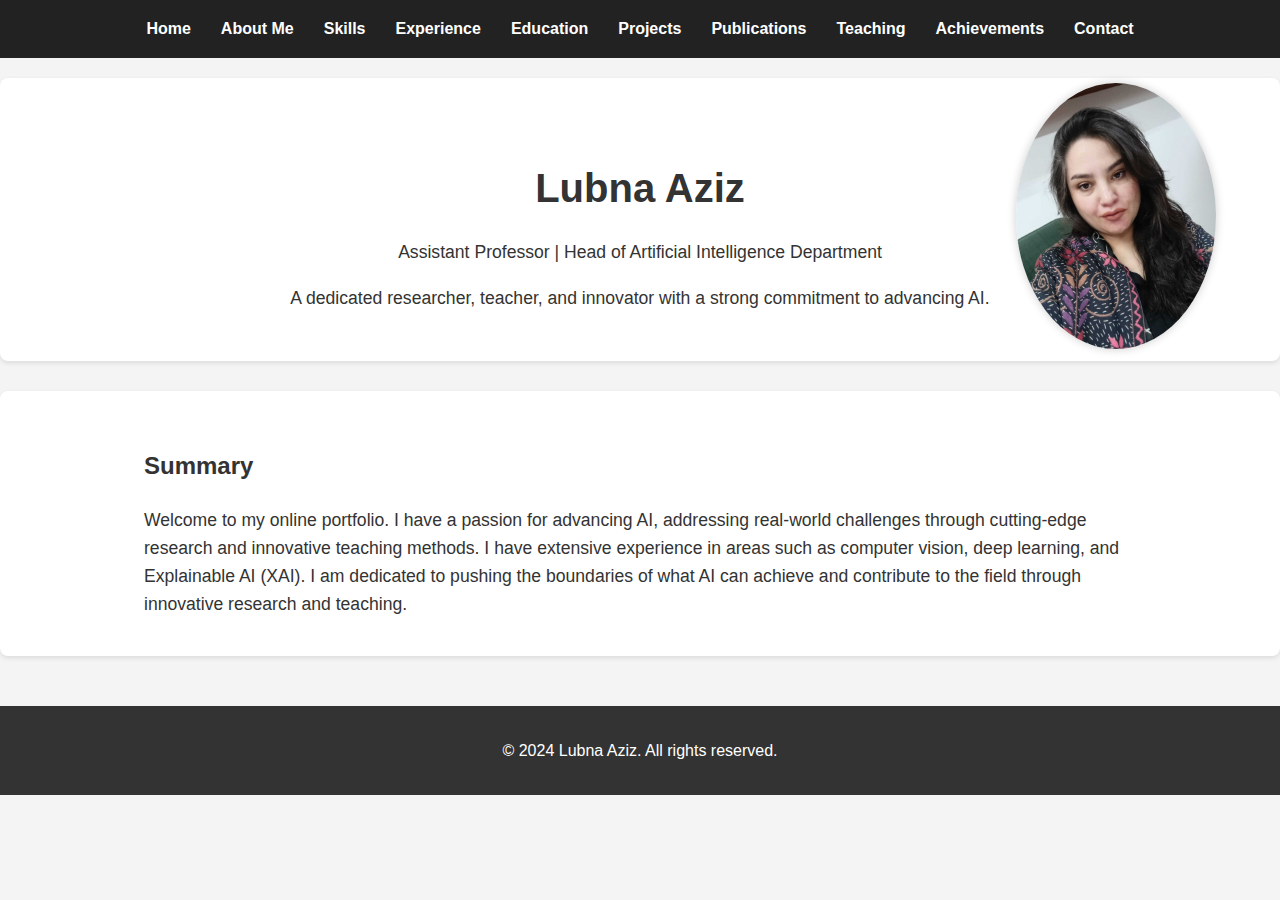
<file: index.html>
<!DOCTYPE html>
<html lang="en">
<head>
    <meta charset="UTF-8">
    <meta name="viewport" content="width=device-width, initial-scale=1.0">
    <title>Lubna Aziz - Portfolio</title>
    <link rel="stylesheet" href="style.css">
</head>
<body>
    <header>
        <nav>
            <ul>
                <li><a href="index.html">Home</a></li>
                <li><a href="about.html">About Me</a></li>
                 <li><a href="skills.html">Skills</a></li>
                <li><a href="experience.html">Experience</a></li>
                <li><a href="education.html">Education</a></li>
                <li><a href="projects.html">Projects</a></li>
                 <li><a href="publications.html">Publications</a></li>
                 <li><a href="teaching.html">Teaching</a></li>
                 <li><a href="achievements.html">Achievements</a></li>
                <li><a href="contact.html">Contact</a></li>
            </ul>
        </nav>
    </header>

    <main>
        <section class="hero">
            <div class="container">
                <h1>Lubna Aziz</h1>
                <p>Assistant Professor | Head of Artificial Intelligence Department</p>
                <p>A dedicated researcher, teacher, and innovator with a strong commitment to advancing AI.</p>
            </div>
             <div class="profile-photo">
             <img src="profile-photo.jpeg" alt="Lubna Aziz" width="200" />
            </div>
        </section>

        <section class="summary">
        <div class = "container">
          <h2>Summary</h2>
          <p>Welcome to my online portfolio. I have a passion for advancing AI, addressing real-world challenges through cutting-edge research and innovative teaching methods. I have extensive experience in areas such as computer vision, deep learning, and Explainable AI (XAI). I am dedicated to pushing the boundaries of what AI can achieve and contribute to the field through innovative research and teaching. </p>
        </div>
        </section>
    </main>

    <footer>
      <p>© 2024 Lubna Aziz. All rights reserved.</p>
  </footer>
</body>
</html>
</file>
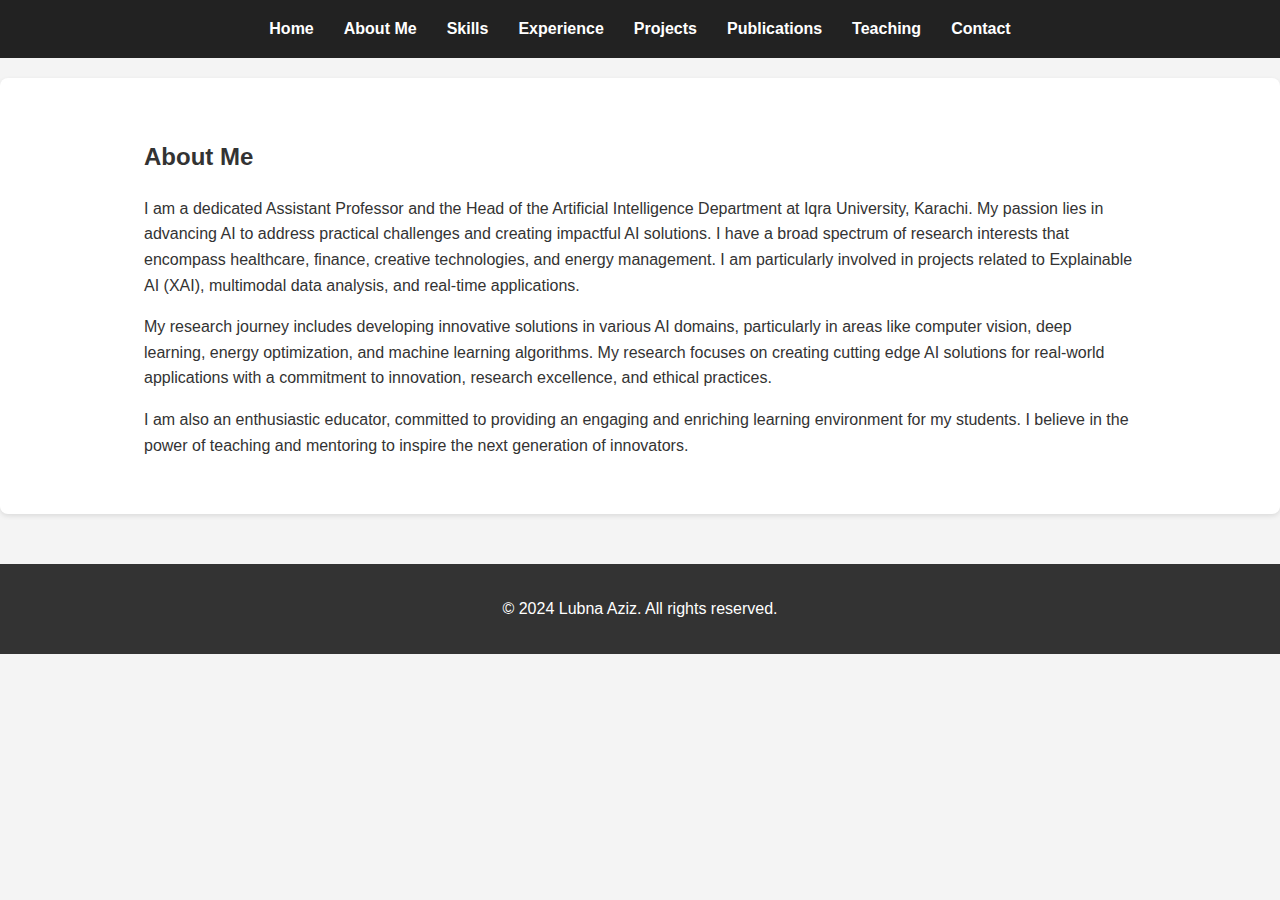
<file: about.html>
<!DOCTYPE html>
<html lang="en">
<head>
    <meta charset="UTF-8">
    <meta name="viewport" content="width=device-width, initial-scale=1.0">
    <title>About Lubna Aziz</title>
    <link rel="stylesheet" href="style.css">
</head>
<body>
    <header>
        <nav>
            <ul>
               <li><a href="index.html">Home</a></li>
                <li><a href="about.html">About Me</a></li>
                 <li><a href="skills.html">Skills</a></li>
                <li><a href="experience.html">Experience</a></li>
                <li><a href="projects.html">Projects</a></li>
                 <li><a href="publications.html">Publications</a></li>
                   <li><a href="teaching.html">Teaching</a></li>
                <li><a href="contact.html">Contact</a></li>
            </ul>
        </nav>
    </header>

    <main>
        <section class="about">
           <div class="container">
            <h2>About Me</h2>
           <p>
           I am a dedicated Assistant Professor and the Head of the Artificial Intelligence Department at Iqra University, Karachi. My passion lies in advancing AI to address practical challenges and creating impactful AI solutions. I have a broad spectrum of research interests that encompass healthcare, finance, creative technologies, and energy management. I am particularly involved in projects related to Explainable AI (XAI), multimodal data analysis, and real-time applications.
          </p>
            <p>
            My research journey includes developing innovative solutions in various AI domains, particularly in areas like computer vision, deep learning, energy optimization, and machine learning algorithms. My research focuses on creating cutting edge AI solutions for real-world applications with a commitment to innovation, research excellence, and ethical practices.
             </p>
             <p>
             I am also an enthusiastic educator, committed to providing an engaging and enriching learning environment for my students. I believe in the power of teaching and mentoring to inspire the next generation of innovators.
             </p>
            </div>
        </section>
    </main>
    <footer>
    <p>© 2024 Lubna Aziz. All rights reserved.</p>
    </footer>
</body>
</html>
</file>
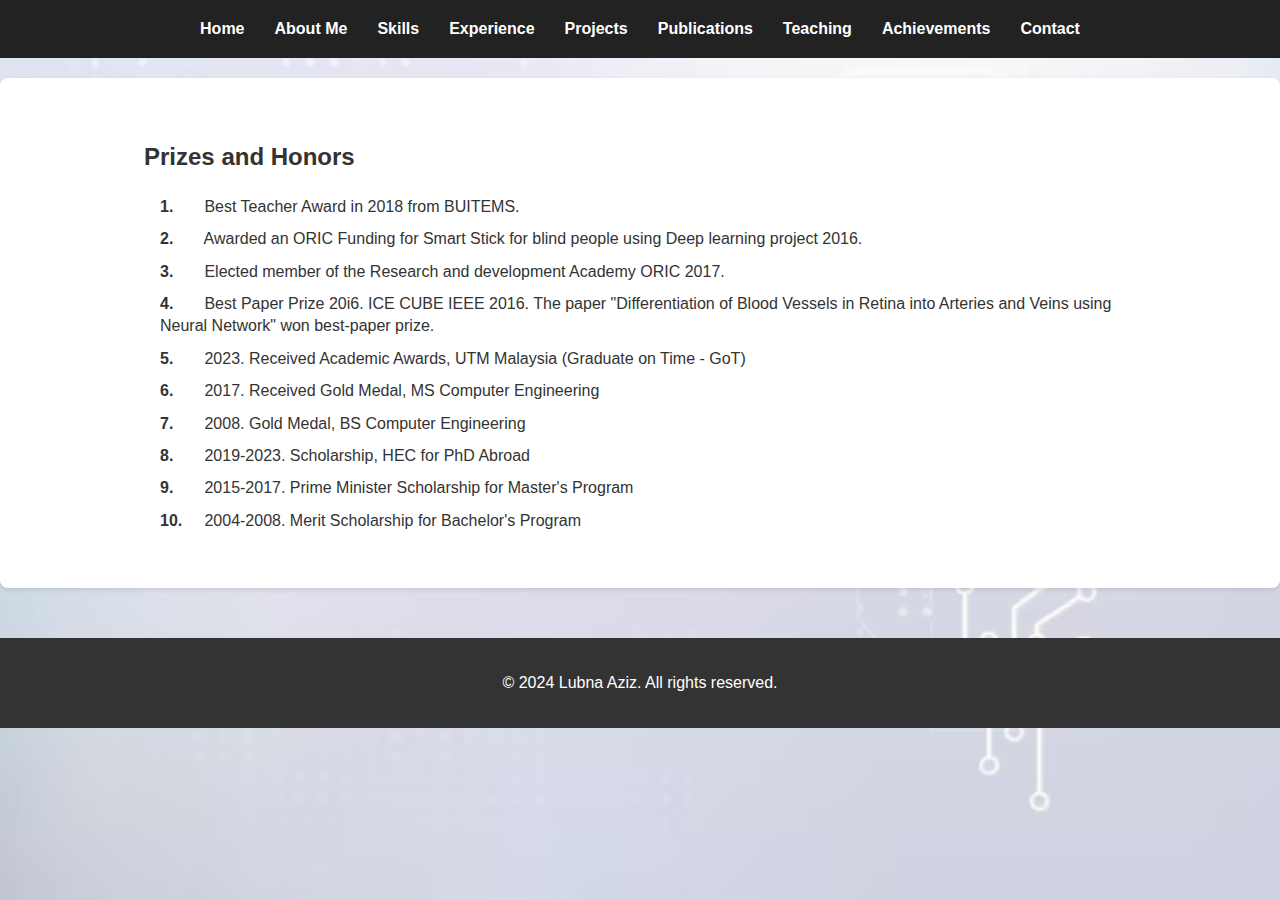
<file: achievements.html>
<!DOCTYPE html>
<html lang="en">
<head>
    <meta charset="UTF-8">
    <meta name="viewport" content="width=device-width, initial-scale=1.0">
    <title>Achievements - Lubna Aziz</title>
    <link rel="stylesheet" href="style.css">
     <style>
       body {
           background-image: url('background-image.png');
            background-size: cover;
             background-repeat: no-repeat;
            background-attachment: fixed;
        }
    </style>
</head>
<body>
   <header>
        <nav>
            <ul>
                 <li><a href="index.html">Home</a></li>
                <li><a href="about.html">About Me</a></li>
                <li><a href="skills.html">Skills</a></li>
                <li><a href="experience.html">Experience</a></li>
                <li><a href="projects.html">Projects</a></li>
                <li><a href="publications.html">Publications</a></li>
               <li><a href="teaching.html">Teaching</a></li>
                <li><a href="achievements.html">Achievements</a></li>
                 <li><a href="contact.html">Contact</a></li>
            </ul>
        </nav>
    </header>
    <main>
        <section class="achievements">
         <div class = "container">
           <h2>Prizes and Honors</h2>
            <ul>
                 <li>
                    <span class="bullet">1.</span>
                      Best Teacher Award in 2018 from BUITEMS.
                 </li>
                <li>
                    <span class="bullet">2.</span>
                    Awarded an ORIC Funding for Smart Stick for blind people using Deep learning project 2016.
                 </li>
                 <li>
                   <span class="bullet">3.</span>
                    Elected member of the Research and development Academy ORIC 2017.
                 </li>
                 <li>
                   <span class="bullet">4.</span>
                   Best Paper Prize 20i6. ICE CUBE IEEE 2016. The paper "Differentiation of Blood Vessels in Retina into Arteries and
Veins using Neural Network" won best-paper prize.
                 </li>
                 <li>
                  <span class="bullet">5.</span>
                     2023. Received Academic Awards, UTM Malaysia (Graduate on Time - GoT)
                 </li>
                <li>
                  <span class="bullet">6.</span>
                  2017. Received Gold Medal, MS Computer Engineering
                 </li>
                 <li>
                   <span class="bullet">7.</span>
                 2008. Gold Medal, BS Computer Engineering
                </li>
               <li>
                  <span class="bullet">8.</span>
                  2019-2023. Scholarship, HEC for PhD Abroad
               </li>
                <li>
                  <span class="bullet">9.</span>
                    2015-2017. Prime Minister Scholarship for Master's Program
                </li>
                <li>
                   <span class="bullet">10.</span>
                    2004-2008. Merit Scholarship for Bachelor's Program
                </li>
              </ul>
          </div>
        </section>
    </main>
    <footer>
    <p>© 2024 Lubna Aziz. All rights reserved.</p>
    </footer>
</body>
</html>
</file>
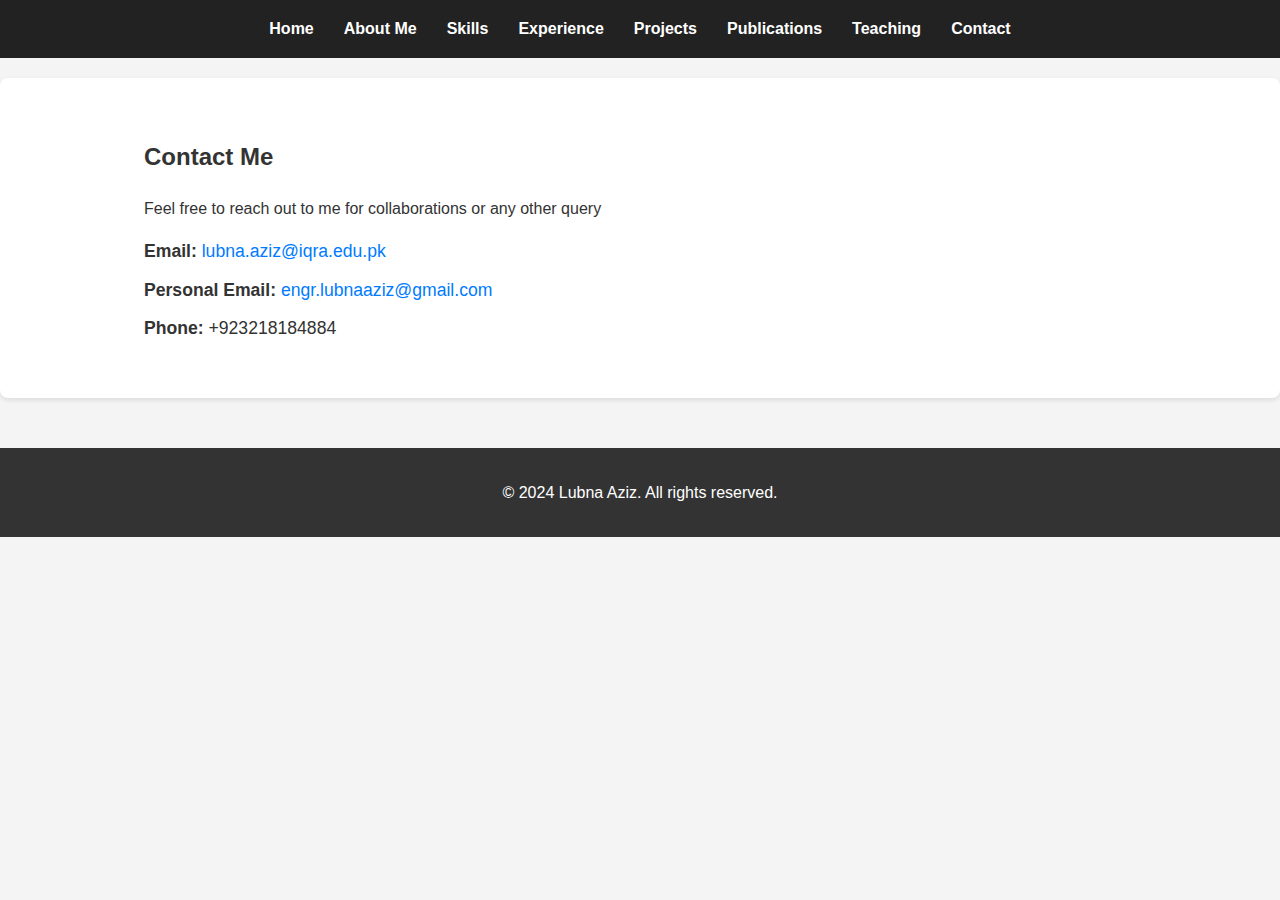
<file: contact.html>
<!DOCTYPE html>
<html lang="en">
<head>
    <meta charset="UTF-8">
    <meta name="viewport" content="width=device-width, initial-scale=1.0">
    <title>Contact - Lubna Aziz</title>
       <link rel="stylesheet" href="style.css">
</head>
<body>
    <header>
        <nav>
            <ul>
                <li><a href="index.html">Home</a></li>
                <li><a href="about.html">About Me</a></li>
                 <li><a href="skills.html">Skills</a></li>
                <li><a href="experience.html">Experience</a></li>
                <li><a href="projects.html">Projects</a></li>
                 <li><a href="publications.html">Publications</a></li>
                 <li><a href="teaching.html">Teaching</a></li>
                <li><a href="contact.html">Contact</a></li>
            </ul>
        </nav>
    </header>

    <main>
        <section class="contact">
        <div class="container">
             <h2>Contact Me</h2>
             <p>Feel free to reach out to me for collaborations or any other query</p>
              <ul>
                  <li><strong>Email:</strong> <a href="mailto:lubna.aziz@iqra.edu.pk">lubna.aziz@iqra.edu.pk</a></li>
                   <li><strong>Personal Email:</strong> <a href="mailto:engr.lubnaaziz@gmail.com">engr.lubnaaziz@gmail.com</a></li>
                  <li><strong>Phone:</strong> +923218184884</li>
             </ul>

        </div>
        </section>
    </main>
      <footer>
        <p>© 2024 Lubna Aziz. All rights reserved.</p>
    </footer>
</body>
</html>
</file>
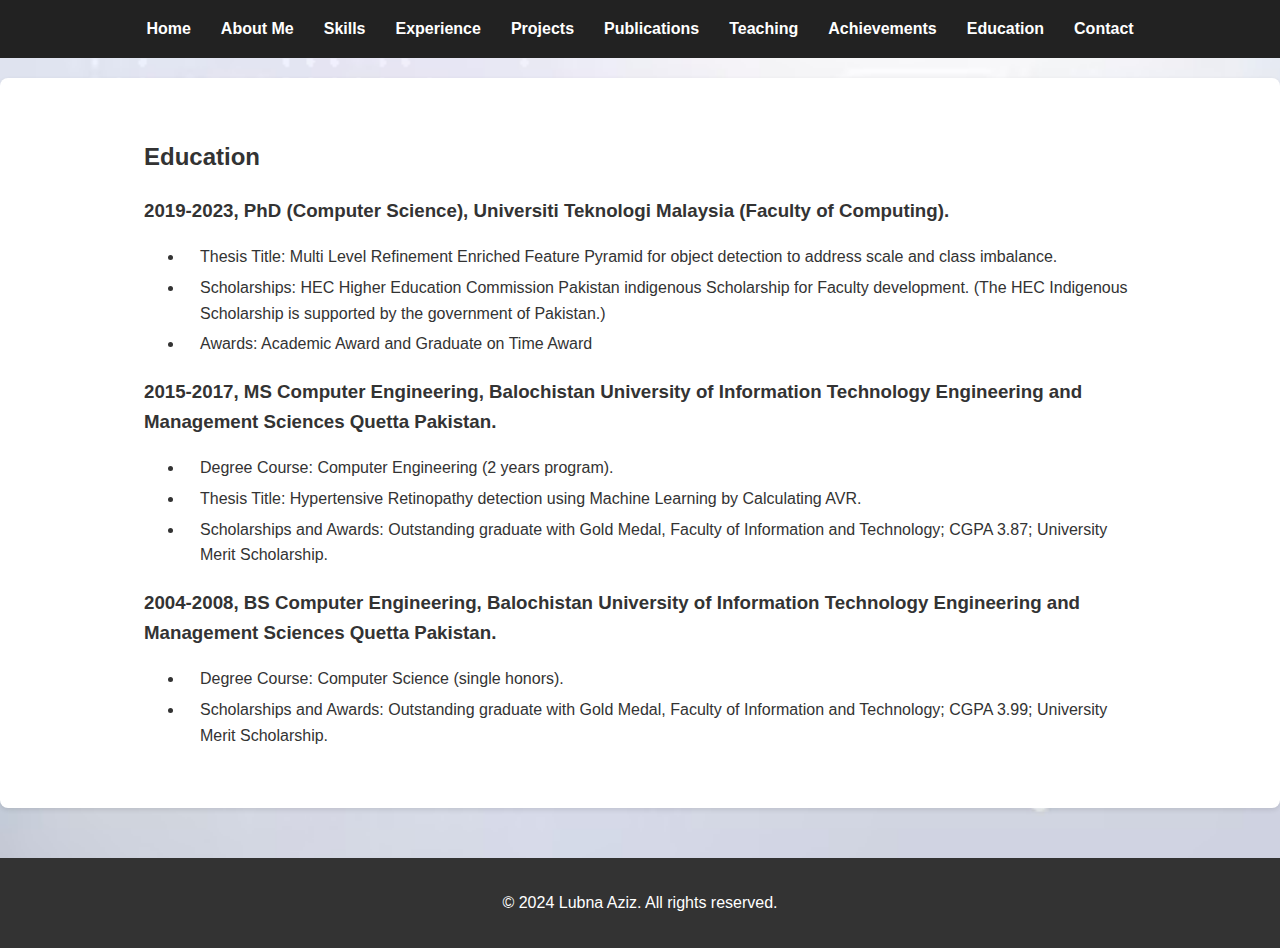
<file: education.html>
<!DOCTYPE html>
<html lang="en">
<head>
    <meta charset="UTF-8">
    <meta name="viewport" content="width=device-width, initial-scale=1.0">
    <title>Education - Lubna Aziz</title>
    <link rel="stylesheet" href="style.css">
        <style>
       body {
           background-image: url('background-image.png');
            background-size: cover;
             background-repeat: no-repeat;
            background-attachment: fixed;
        }
    </style>
</head>
<body>
   <header>
        <nav>
            <ul>
                 <li><a href="index.html">Home</a></li>
                <li><a href="about.html">About Me</a></li>
                 <li><a href="skills.html">Skills</a></li>
                <li><a href="experience.html">Experience</a></li>
                <li><a href="projects.html">Projects</a></li>
                 <li><a href="publications.html">Publications</a></li>
               <li><a href="teaching.html">Teaching</a></li>
                  <li><a href="achievements.html">Achievements</a></li>
                <li><a href="education.html">Education</a></li>
                 <li><a href="contact.html">Contact</a></li>
            </ul>
        </nav>
    </header>
    <main>
        <section class="education">
         <div class="container">
            <h2>Education</h2>
            <article>
              <h3>2019-2023, PhD (Computer Science), Universiti Teknologi Malaysia (Faculty of Computing).</h3>
               <ul>
                  <li>Thesis Title: Multi Level Refinement Enriched Feature Pyramid for object detection to address scale and class imbalance.</li>
                  <li>Scholarships: HEC Higher Education Commission Pakistan indigenous Scholarship for Faculty development. (The HEC Indigenous Scholarship is supported by the government of Pakistan.)</li>
                   <li>Awards: Academic Award and Graduate on Time Award</li>
                </ul>
            </article>
            <article>
              <h3>2015-2017, MS Computer Engineering, Balochistan University of Information Technology Engineering and Management Sciences Quetta Pakistan.</h3>
              <ul>
                 <li>Degree Course: Computer Engineering (2 years program).</li>
                <li>Thesis Title: Hypertensive Retinopathy detection using Machine Learning by Calculating AVR.</li>
                  <li>Scholarships and Awards: Outstanding graduate with Gold Medal, Faculty of Information and Technology; CGPA 3.87; University Merit Scholarship.</li>
               </ul>
             </article>
             <article>
               <h3>2004-2008, BS Computer Engineering, Balochistan University of Information Technology Engineering and Management Sciences Quetta Pakistan.</h3>
                 <ul>
                     <li>Degree Course: Computer Science (single honors).</li>
                     <li>Scholarships and Awards: Outstanding graduate with Gold Medal, Faculty of Information and Technology; CGPA 3.99; University Merit Scholarship.</li>
                  </ul>
              </article>
         </div>
        </section>
    </main>
    <footer>
        <p>© 2024 Lubna Aziz. All rights reserved.</p>
    </footer>
</body>
</html>
</file>
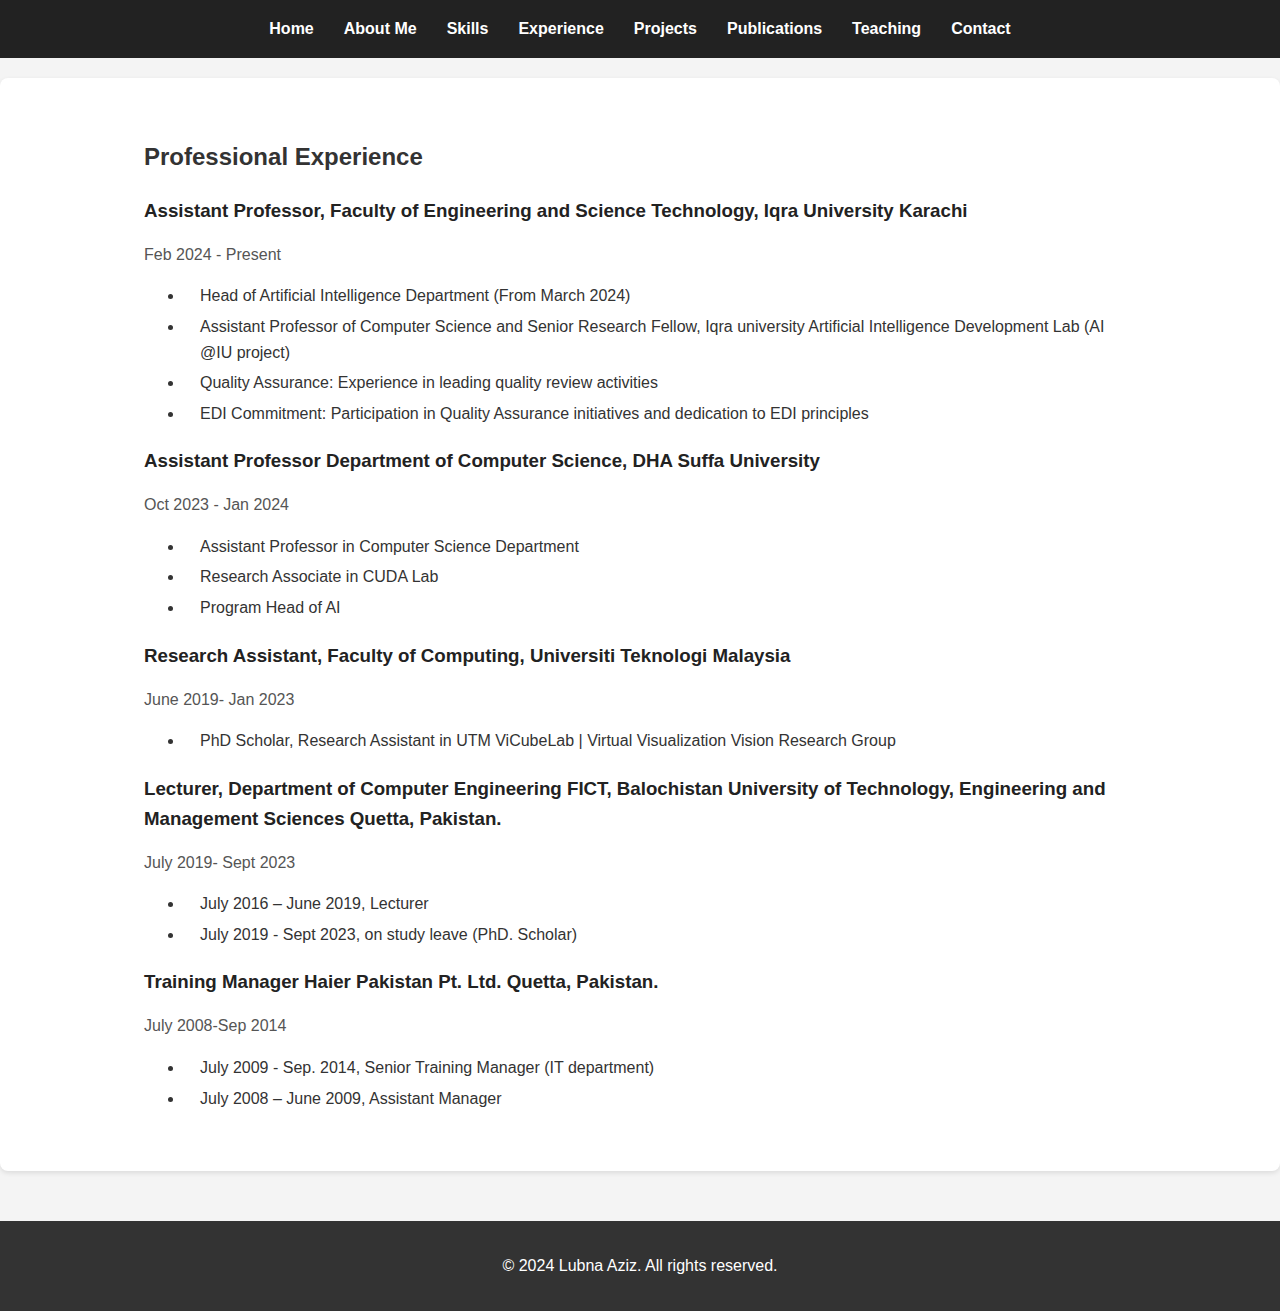
<file: experience.html>
<!DOCTYPE html>
<html lang="en">
<head>
    <meta charset="UTF-8">
    <meta name="viewport" content="width=device-width, initial-scale=1.0">
    <title>Experience - Lubna Aziz</title>
       <link rel="stylesheet" href="style.css">
</head>
<body>
     <header>
        <nav>
            <ul>
                <li><a href="index.html">Home</a></li>
                <li><a href="about.html">About Me</a></li>
                 <li><a href="skills.html">Skills</a></li>
                <li><a href="experience.html">Experience</a></li>
                <li><a href="projects.html">Projects</a></li>
                 <li><a href="publications.html">Publications</a></li>
                   <li><a href="teaching.html">Teaching</a></li>
                <li><a href="contact.html">Contact</a></li>
            </ul>
        </nav>
    </header>

    <main>
        <section class="experience">
         <div class="container">
            <h2>Professional Experience</h2>

            <article>
                <h3>Assistant Professor, Faculty of Engineering and Science Technology, Iqra University Karachi</h3>
                 <p>Feb 2024 - Present </p>
                <ul>
                    <li>Head of Artificial Intelligence Department (From March 2024)</li>
                    <li>Assistant Professor of Computer Science and Senior Research Fellow, Iqra university Artificial Intelligence Development Lab (AI @IU project)</li>
                    <li>Quality Assurance: Experience in leading quality review activities</li>
                    <li>EDI Commitment: Participation in Quality Assurance initiatives and dedication to EDI principles</li>
                </ul>
            </article>
            <article>
                 <h3>Assistant Professor Department of Computer Science, DHA Suffa University</h3>
                 <p>Oct 2023 - Jan 2024</p>
                 <ul>
                    <li>Assistant Professor in Computer Science Department</li>
                     <li>Research Associate in CUDA Lab</li>
                    <li>Program Head of AI</li>
                </ul>
            </article>
            <article>
               <h3>Research Assistant, Faculty of Computing, Universiti Teknologi Malaysia</h3>
               <p>June 2019- Jan 2023</p>
                <ul>
                   <li>PhD Scholar, Research Assistant in UTM ViCubeLab | Virtual Visualization Vision Research Group</li>
               </ul>
            </article>
            <article>
               <h3>Lecturer, Department of Computer Engineering FICT, Balochistan University of Technology, Engineering and Management Sciences Quetta, Pakistan.</h3>
              <p>July 2019- Sept 2023</p>
                 <ul>
                   <li>July 2016 – June 2019, Lecturer</li>
                     <li>July 2019 - Sept 2023, on study leave (PhD. Scholar)</li>
                </ul>
            </article>
            <article>
                <h3>Training Manager Haier Pakistan Pt. Ltd. Quetta, Pakistan.</h3>
                <p>July 2008-Sep 2014</p>
                <ul>
                   <li>July 2009 - Sep. 2014, Senior Training Manager (IT department)</li>
                    <li>July 2008 – June 2009, Assistant Manager</li>
                </ul>
            </article>

        </div>
        </section>
    </main>
      <footer>
        <p>© 2024 Lubna Aziz. All rights reserved.</p>
    </footer>
</body>
</html>
</file>
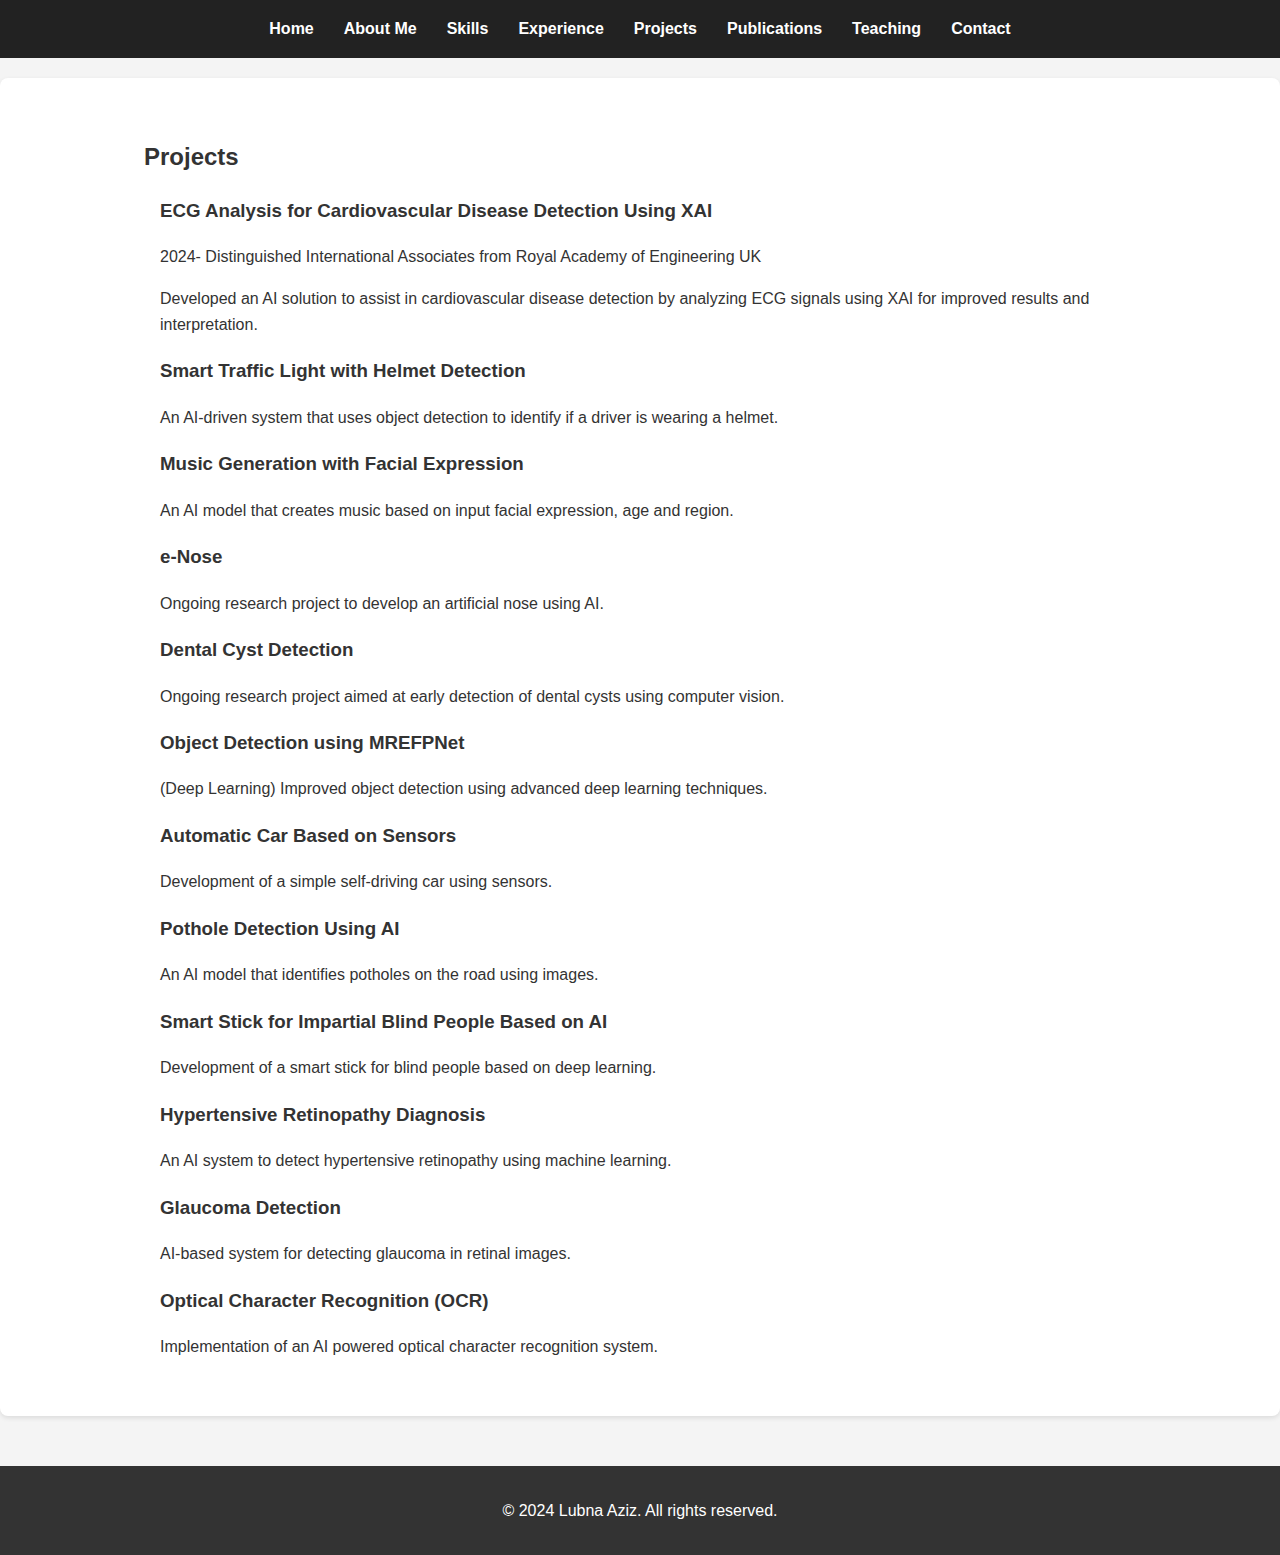
<file: projects.html>
<!DOCTYPE html>
<html lang="en">
<head>
    <meta charset="UTF-8">
    <meta name="viewport" content="width=device-width, initial-scale=1.0">
    <title>Projects - Lubna Aziz</title>
      <link rel="stylesheet" href="style.css">
</head>
<body>
      <header>
        <nav>
            <ul>
                <li><a href="index.html">Home</a></li>
                <li><a href="about.html">About Me</a></li>
                 <li><a href="skills.html">Skills</a></li>
                <li><a href="experience.html">Experience</a></li>
                <li><a href="projects.html">Projects</a></li>
                 <li><a href="publications.html">Publications</a></li>
                   <li><a href="teaching.html">Teaching</a></li>
                <li><a href="contact.html">Contact</a></li>
            </ul>
        </nav>
    </header>
    <main>
        <section class="projects">
           <div class="container">
            <h2>Projects</h2>
            <article>
                <h3>ECG Analysis for Cardiovascular Disease Detection Using XAI</h3>
                <p> 2024- Distinguished International Associates from Royal Academy of Engineering UK</p>
                <p>Developed an AI solution to assist in cardiovascular disease detection by analyzing ECG signals using XAI for improved results and interpretation.</p>
            </article>
            <article>
                <h3>Smart Traffic Light with Helmet Detection</h3>
                 <p>An AI-driven system that uses object detection to identify if a driver is wearing a helmet.</p>
            </article>
            <article>
                <h3>Music Generation with Facial Expression</h3>
                 <p>An AI model that creates music based on input facial expression, age and region.</p>
            </article>
            <article>
                 <h3>e-Nose</h3>
                 <p>Ongoing research project to develop an artificial nose using AI.</p>
            </article>
           <article>
                 <h3>Dental Cyst Detection</h3>
                 <p>Ongoing research project aimed at early detection of dental cysts using computer vision.</p>
            </article>
            <article>
                <h3>Object Detection using MREFPNet</h3>
                 <p>(Deep Learning) Improved object detection using advanced deep learning techniques.</p>
            </article>
            <article>
                 <h3>Automatic Car Based on Sensors</h3>
                 <p>Development of a simple self-driving car using sensors.</p>
            </article>
            <article>
                 <h3>Pothole Detection Using AI</h3>
                 <p>An AI model that identifies potholes on the road using images.</p>
             </article>
            <article>
                 <h3>Smart Stick for Impartial Blind People Based on AI</h3>
                 <p>Development of a smart stick for blind people based on deep learning.</p>
            </article>
            <article>
                <h3>Hypertensive Retinopathy Diagnosis</h3>
                <p>An AI system to detect hypertensive retinopathy using machine learning.</p>
           </article>
           <article>
               <h3>Glaucoma Detection</h3>
               <p>AI-based system for detecting glaucoma in retinal images. </p>
           </article>
           <article>
                 <h3>Optical Character Recognition (OCR)</h3>
                 <p>Implementation of an AI powered optical character recognition system.</p>
            </article>
        </div>
        </section>
    </main>
      <footer>
    <p>© 2024 Lubna Aziz. All rights reserved.</p>
    </footer>
</body>
</html>
</file>
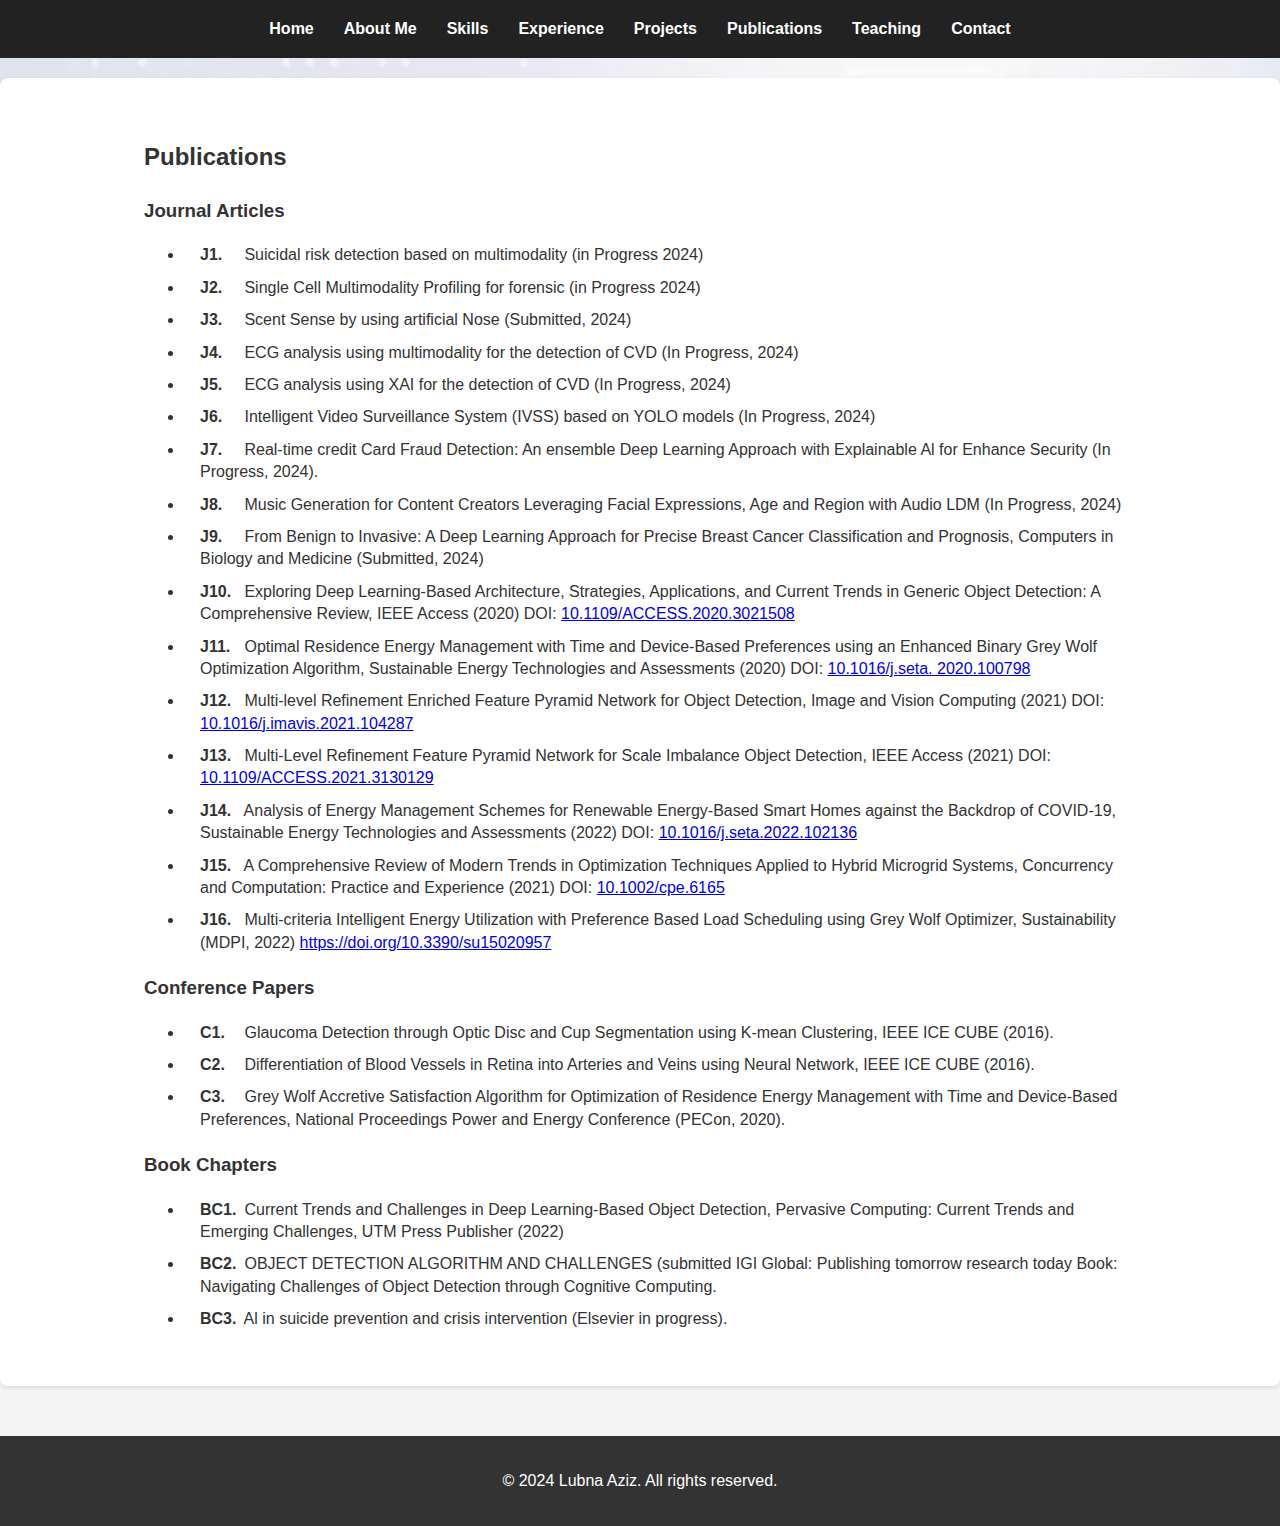
<file: publications.html>
<!DOCTYPE html>
<html lang="en">
<head>
    <meta charset="UTF-8">
    <meta name="viewport" content="width=device-width, initial-scale=1.0">
    <title>Publications - Lubna Aziz</title>
      <link rel="stylesheet" href="style.css">
    <style>
       body {
           background-image: url('background-image.png');
            background-size: cover;
             background-repeat: no-repeat;
            background-attachment: fixed;
        }
    </style>
</head>
<body>
     <header>
        <nav>
            <ul>
                 <li><a href="index.html">Home</a></li>
                <li><a href="about.html">About Me</a></li>
                 <li><a href="skills.html">Skills</a></li>
                <li><a href="experience.html">Experience</a></li>
                <li><a href="projects.html">Projects</a></li>
                 <li><a href="publications.html">Publications</a></li>
                 <li><a href="teaching.html">Teaching</a></li>
                <li><a href="contact.html">Contact</a></li>
            </ul>
        </nav>
    </header>
    <main>
        <section class="publications">
           <div class="container">
            <h2>Publications</h2>
            <h3>Journal Articles</h3>
              <ul>
                <li>
                  <span class="bullet">J1.</span>
                  Suicidal risk detection based on multimodality (in Progress 2024)
                </li>
                <li>
                  <span class="bullet">J2.</span>
                   Single Cell Multimodality Profiling for forensic (in Progress 2024)
                 </li>
                <li>
                  <span class="bullet">J3.</span>
                   Scent Sense by using artificial Nose (Submitted, 2024)
                 </li>
                <li>
                   <span class="bullet">J4.</span>
                   ECG analysis using multimodality for the detection of CVD (In Progress, 2024)
                </li>
               <li>
                  <span class="bullet">J5.</span>
                  ECG analysis using XAI for the detection of CVD (In Progress, 2024)
               </li>
                <li>
                   <span class="bullet">J6.</span>
                    Intelligent Video Surveillance System (IVSS) based on YOLO models (In Progress, 2024)
               </li>
               <li>
                <span class="bullet">J7.</span>
                  Real-time credit Card Fraud Detection: An ensemble Deep Learning Approach with Explainable Al for Enhance Security (In Progress, 2024).
               </li>
               <li>
                <span class="bullet">J8.</span>
                     Music Generation for Content Creators Leveraging Facial Expressions, Age and Region with Audio LDM (In Progress, 2024)
                </li>
                <li>
                 <span class="bullet">J9.</span>
                   From Benign to Invasive: A Deep Learning Approach for Precise Breast Cancer Classification and Prognosis, Computers in Biology and Medicine (Submitted, 2024)
                 </li>
               <li>
                <span class="bullet">J10.</span>
                        Exploring Deep Learning-Based Architecture, Strategies, Applications, and Current Trends in Generic Object Detection: A Comprehensive Review, IEEE Access (2020) DOI: <a href="https://doi.org/10.1109/ACCESS.2020.3021508"  target="_blank">10.1109/ACCESS.2020.3021508</a>
                    </li>
               <li>
                 <span class="bullet">J11.</span>
                      Optimal Residence Energy Management with Time and Device-Based Preferences using an Enhanced Binary Grey Wolf Optimization Algorithm, Sustainable Energy Technologies and Assessments (2020) DOI: <a href="https://doi.org/10.1016/j.seta.2020.100798" target="_blank">10.1016/j.seta. 2020.100798</a>
                    </li>
               <li>
                <span class="bullet">J12.</span>
                         Multi-level Refinement Enriched Feature Pyramid Network for Object Detection, Image and Vision Computing (2021) DOI:  <a href="https://doi.org/10.1016/j.imavis.2021.104287" target="_blank">10.1016/j.imavis.2021.104287</a>
                   </li>
                 <li>
                   <span class="bullet">J13.</span>
                        Multi-Level Refinement Feature Pyramid Network for Scale Imbalance Object Detection, IEEE Access (2021) DOI: <a href="https://doi.org/10.1109/ACCESS.2021.3130129" target="_blank">10.1109/ACCESS.2021.3130129</a>
                  </li>
                <li>
                 <span class="bullet">J14.</span>
                         Analysis of Energy Management Schemes for Renewable Energy-Based Smart Homes against the Backdrop of COVID-19, Sustainable Energy Technologies and Assessments (2022) DOI: <a href="https://doi.org/10.1016/j.seta.2022.102136" target="_blank">10.1016/j.seta.2022.102136</a>
                   </li>
                <li>
                  <span class="bullet">J15.</span>
                        A Comprehensive Review of Modern Trends in Optimization Techniques Applied to Hybrid Microgrid Systems, Concurrency and Computation: Practice and Experience (2021) DOI: <a href="https://doi.org/10.1002/cpe.6165"  target="_blank">10.1002/cpe.6165</a>
                    </li>
                <li>
                   <span class="bullet">J16.</span>
                         Multi-criteria Intelligent Energy Utilization with Preference Based Load Scheduling using Grey Wolf Optimizer, Sustainability (MDPI, 2022) <a href="https://doi.org/10.3390/su15020957" target="_blank">https://doi.org/10.3390/su15020957</a>
                    </li>
            </ul>
              <h3>Conference Papers</h3>
            <ul>
                  <li><span class="bullet">C1.</span> Glaucoma Detection through Optic Disc and Cup Segmentation using K-mean Clustering, IEEE ICE CUBE (2016).</li>
                   <li><span class="bullet">C2.</span> Differentiation of Blood Vessels in Retina into Arteries and Veins using Neural Network, IEEE ICE CUBE (2016).</li>
                     <li><span class="bullet">C3.</span> Grey Wolf Accretive Satisfaction Algorithm for Optimization of Residence Energy Management with Time and Device-Based Preferences, National Proceedings Power and Energy Conference (PECon, 2020).</li>
               </ul>
              <h3>Book Chapters</h3>
             <ul>
                <li> <span class="bullet">BC1.</span> Current Trends and Challenges in Deep Learning-Based Object Detection, Pervasive Computing: Current Trends and Emerging Challenges, UTM Press Publisher (2022)</li>
                <li> <span class="bullet">BC2.</span> OBJECT DETECTION ALGORITHM AND CHALLENGES (submitted IGI Global: Publishing tomorrow research today Book: Navigating Challenges of Object Detection through Cognitive Computing.</li>
                <li> <span class="bullet">BC3.</span> Al in suicide prevention and crisis intervention (Elsevier in progress).</li>
            </ul>
        </div>
        </section>
    </main>
    <footer>
        <p>© 2024 Lubna Aziz. All rights reserved.</p>
    </footer>
</body>
</html>
</file>
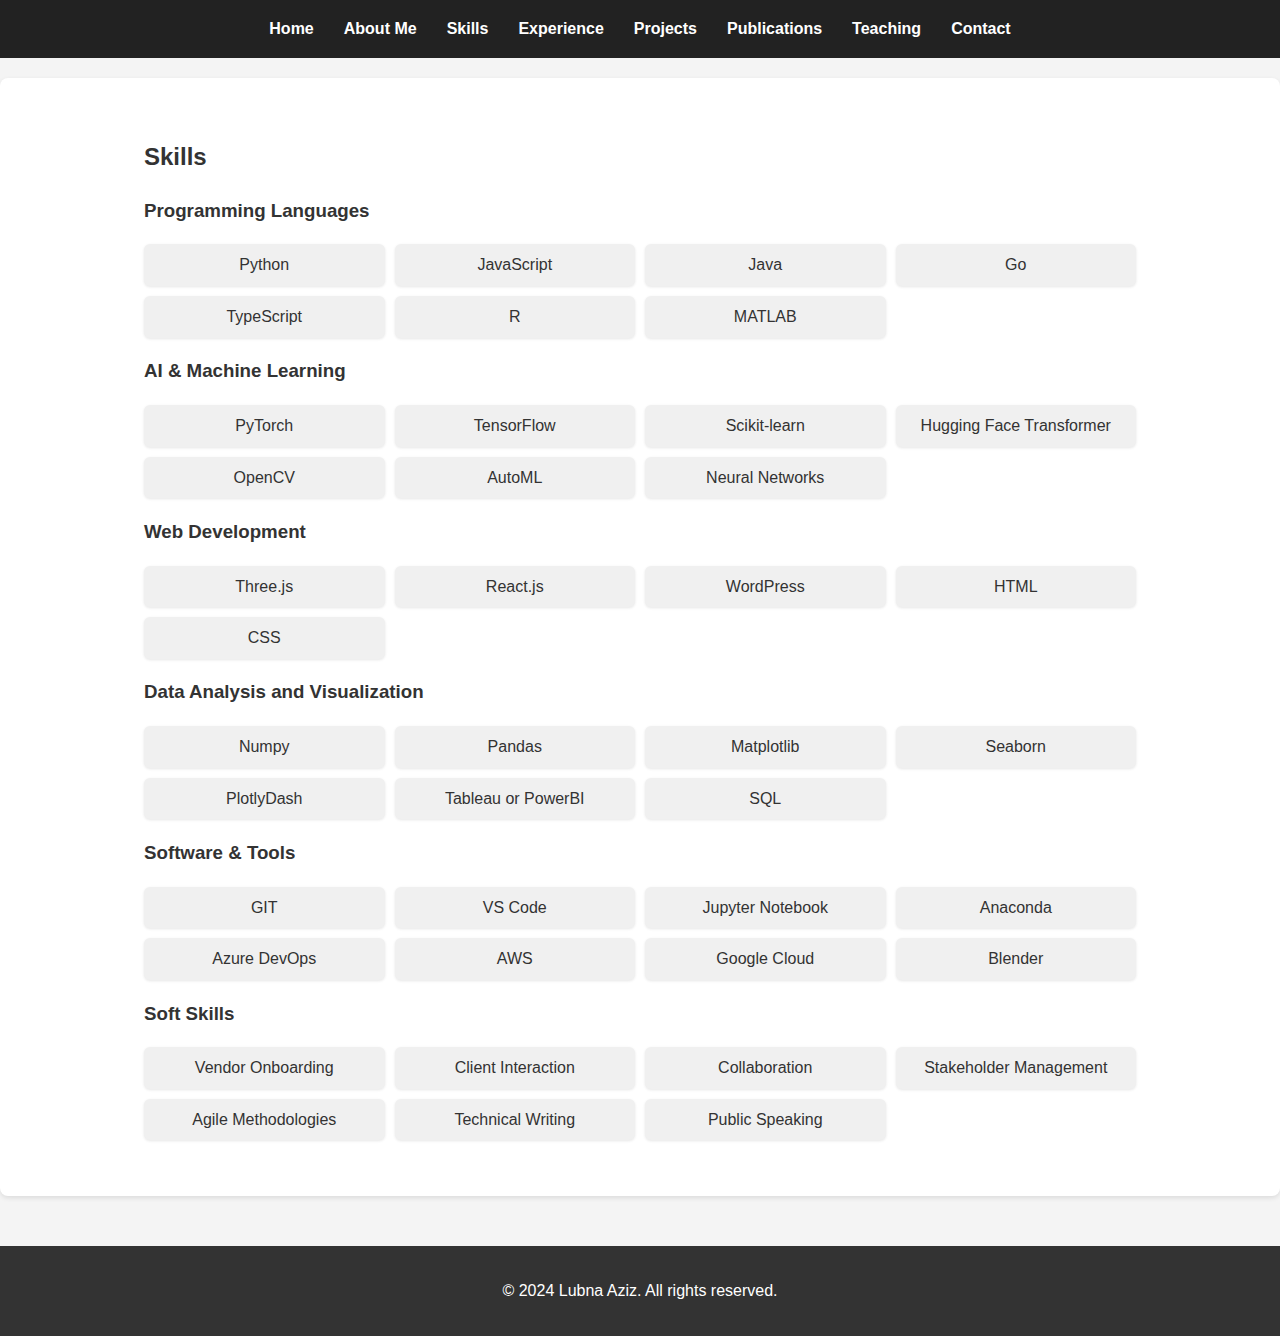
<file: skills.html>
<!DOCTYPE html>
<html lang="en">
<head>
    <meta charset="UTF-8">
    <meta name="viewport" content="width=device-width, initial-scale=1.0">
    <title>Skills - Lubna Aziz</title>
    <link rel="stylesheet" href="style.css">
</head>
<body>
     <header>
        <nav>
            <ul>
                <li><a href="index.html">Home</a></li>
                <li><a href="about.html">About Me</a></li>
                 <li><a href="skills.html">Skills</a></li>
                <li><a href="experience.html">Experience</a></li>
                <li><a href="projects.html">Projects</a></li>
                 <li><a href="publications.html">Publications</a></li>
                 <li><a href="teaching.html">Teaching</a></li>
                <li><a href="contact.html">Contact</a></li>
            </ul>
        </nav>
    </header>

    <main>
        <section class="skills">
        <div class = "container">
            <h2>Skills</h2>
            <h3>Programming Languages</h3>
             <ul>
            <li>Python</li>
            <li>JavaScript</li>
            <li>Java</li>
            <li>Go</li>
            <li>TypeScript</li>
            <li>R</li>
            <li>MATLAB</li>
            </ul>
           <h3>AI & Machine Learning</h3>
             <ul>
              <li>PyTorch</li>
            <li>TensorFlow</li>
            <li>Scikit-learn</li>
              <li>Hugging Face Transformer</li>
            <li>OpenCV</li>
            <li>AutoML</li>
            <li>Neural Networks</li>
              </ul>
             <h3>Web Development</h3>
              <ul>
                <li>Three.js</li>
               <li>React.js</li>
               <li>WordPress</li>
               <li>HTML</li>
               <li>CSS</li>
              </ul>
              <h3>Data Analysis and Visualization</h3>
              <ul>
              <li>Numpy</li>
              <li>Pandas</li>
              <li>Matplotlib</li>
              <li>Seaborn</li>
              <li>PlotlyDash</li>
              <li>Tableau or PowerBI</li>
             <li>SQL</li>
              </ul>
             <h3>Software & Tools</h3>
              <ul>
              <li>GIT</li>
              <li>VS Code</li>
              <li>Jupyter Notebook</li>
              <li>Anaconda</li>
              <li>Azure DevOps</li>
              <li>AWS</li>
              <li>Google Cloud</li>
              <li>Blender</li>
              </ul>
            <h3>Soft Skills</h3>
             <ul>
              <li>Vendor Onboarding</li>
              <li>Client Interaction</li>
              <li>Collaboration</li>
              <li>Stakeholder Management</li>
             <li>Agile Methodologies</li>
              <li>Technical Writing</li>
               <li>Public Speaking</li>
              </ul>
        </div>
        </section>
    </main>
     <footer>
    <p>© 2024 Lubna Aziz. All rights reserved.</p>
    </footer>
</body>
</html>
</file>
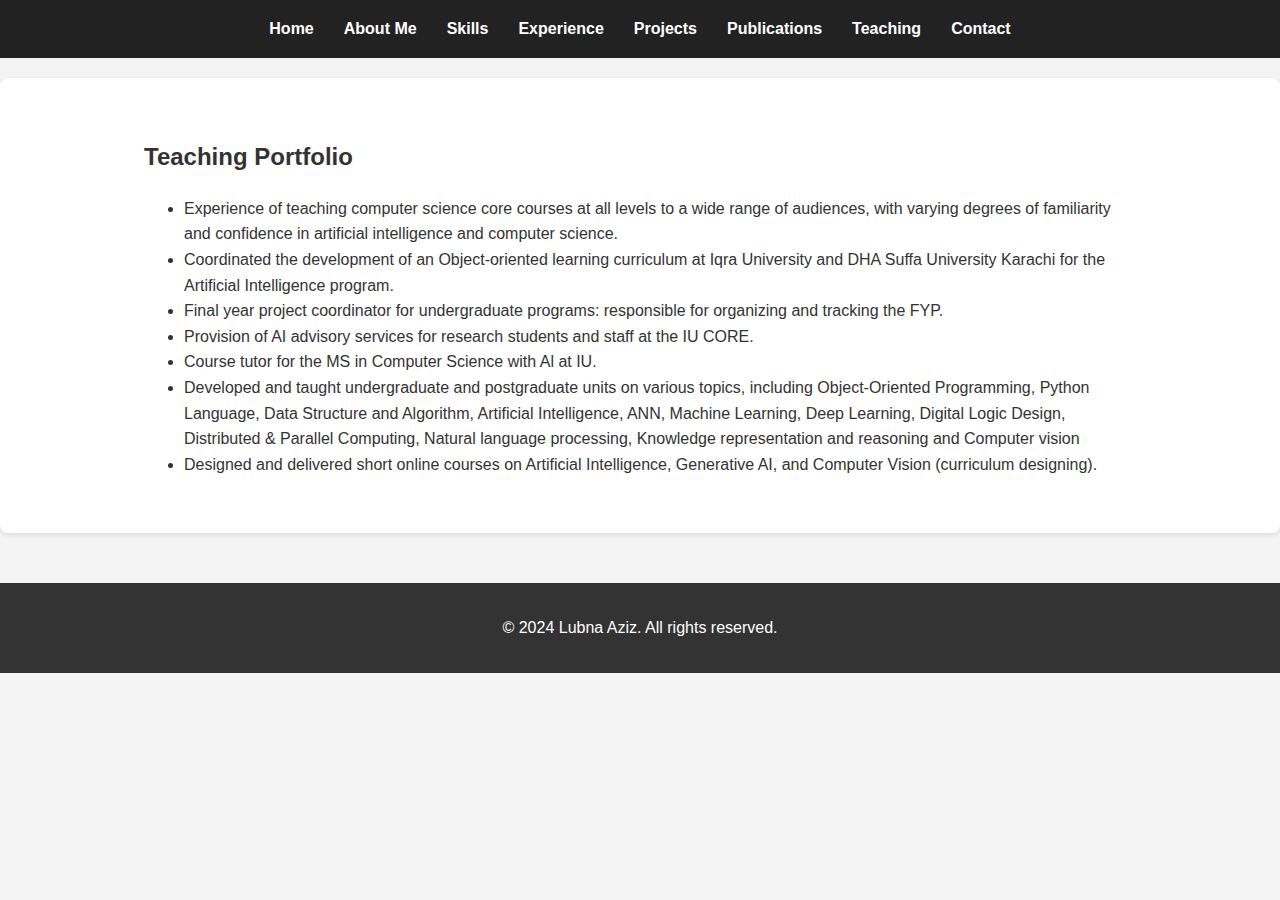
<file: teaching.html>
<!DOCTYPE html>
<html lang="en">
<head>
    <meta charset="UTF-8">
    <meta name="viewport" content="width=device-width, initial-scale=1.0">
    <title>Teaching Portfolio - Lubna Aziz</title>
       <link rel="stylesheet" href="style.css">
</head>
<body>
     <header>
        <nav>
            <ul>
                 <li><a href="index.html">Home</a></li>
                <li><a href="about.html">About Me</a></li>
                 <li><a href="skills.html">Skills</a></li>
                <li><a href="experience.html">Experience</a></li>
                <li><a href="projects.html">Projects</a></li>
                 <li><a href="publications.html">Publications</a></li>
                 <li><a href="teaching.html">Teaching</a></li>
                <li><a href="contact.html">Contact</a></li>
            </ul>
        </nav>
    </header>
      <main>
        <section class="teaching">
        <div class="container">
            <h2>Teaching Portfolio</h2>
             <ul>
                    <li>Experience of teaching computer science core courses at all levels to a wide range of audiences, with varying degrees of familiarity and confidence in artificial intelligence and computer science.</li>
                    <li>Coordinated the development of an Object-oriented learning curriculum at Iqra University and DHA Suffa University Karachi for the Artificial Intelligence program.</li>
                    <li>Final year project coordinator for undergraduate programs: responsible for organizing and tracking the FYP.</li>
                     <li>Provision of AI advisory services for research students and staff at the IU CORE.</li>
                     <li>Course tutor for the MS in Computer Science with Al at IU.</li>
                     <li>Developed and taught undergraduate and postgraduate units on various topics, including Object-Oriented Programming, Python Language, Data Structure and Algorithm, Artificial Intelligence, ANN, Machine Learning, Deep Learning, Digital Logic Design, Distributed & Parallel Computing, Natural language processing, Knowledge representation and reasoning and Computer vision</li>
                    <li>Designed and delivered short online courses on Artificial Intelligence, Generative AI, and Computer Vision (curriculum designing).</li>
               </ul>
            </div>
        </section>
    </main>
      <footer>
    <p>© 2024 Lubna Aziz. All rights reserved.</p>
    </footer>
</body>
</html>
</file>
<file: style.css>
body {
    font-family: sans-serif;
    margin: 0;
    padding: 0;
    line-height: 1.6;
    background-color: #f4f4f4;
     color: #333;
}
.container {
    width: 80%;
    margin: 0 auto;
    padding: 20px 0;
}
header {
    background-color: #222;
     color: #fff;
    padding: 1em 0;
    text-align: center;
}

header nav ul {
    padding: 0;
   list-style: none;
    margin: 0;
   display: flex;
   justify-content: center;
}

header nav ul li {
   margin: 0 15px;

}

header nav ul li a {
     color: #fff;
    text-decoration: none;
    font-weight: bold;
}

main {
    padding: 20px 0;
}

section {
     margin-bottom: 30px;
    background-color: #fff;
    padding: 20px;
    border-radius: 8px;
    box-shadow: 0 2px 5px rgba(0,0,0,0.1);
}

.hero {
 text-align: center;
  position: relative;
  padding-bottom: 0;

}
.hero .container {
    text-align: center;
    padding: 2em;
}
.hero  h1{
    font-size: 2.5em;
    margin-bottom: 10px;
}
.hero .container p{
font-size: 1.1em;
}
.profile-photo {
  position: absolute;
  top: 50%;
  right: 5%;
  transform: translateY(-50%);
}

 .profile-photo img {
        border-radius: 50%;
        box-shadow: 0 0 10px rgba(0, 0, 0, 0.2);
    }
section.summary .container {
    margin-bottom: 0;
    padding-bottom: 0;
    padding-top: 1em;
}
section.summary p{
    font-size: 1.1em;
    line-height: 1.6em;
    color: #333;
}
section.skills ul {
    list-style: none;
    padding: 0;
    display: grid;
    grid-template-columns: repeat(auto-fill, minmax(200px, 1fr));
    gap: 10px;
}
section.skills ul li {
      background-color: #f0f0f0;
    padding: 8px 10px;
   border-radius: 6px;
    color: #333;
     text-align: center;
      box-shadow: 0 1px 3px rgba(0,0,0,0.1);
}
section.experience h3 {
    margin-bottom: 5px;
      color: #222;
}
section.experience p {
    font-size: 1em;
    color: #555;
    margin-bottom: 10px;
}
section.experience ul {
    margin-bottom: 20px;
}
section.experience ul li {
  margin-bottom: 5px;
    padding-left: 1em;
}

.projects article{
  margin-bottom: 15px;
  padding-left: 1em;
}

.publications ul li {
    line-height: 1.4;
  margin-bottom: 10px;
    padding-left: 1em;
}
.publications ul li .bullet {
    display: inline-block;
    width: 2em;
    font-weight: bold;
    margin-right: 0.5em;
 }
.contact ul {
    list-style: none;
    padding: 0;
}
.contact ul li {
    margin-bottom: 10px;
    font-size: 1.1em;
}
.contact ul li a {
    color: #007bff;
    text-decoration: none;
}
.achievements ul {
    line-height: 1.4;
      padding-left: 1em;
        }
 .achievements ul li{
    margin-bottom: 10px;
    list-style: none;
 }
  .achievements ul li .bullet {
      display: inline-block;
        width: 2em;
    font-weight: bold;
        margin-right: 0.5em;

}
 .education ul {
   margin-bottom: 20px;
 }
.education ul li {
     padding-left: 1em;
       margin-bottom: 5px;
}
footer {
        background-color: #333;
        color: #fff;
        text-align: center;
        padding: 1em 0;
}
</file>
